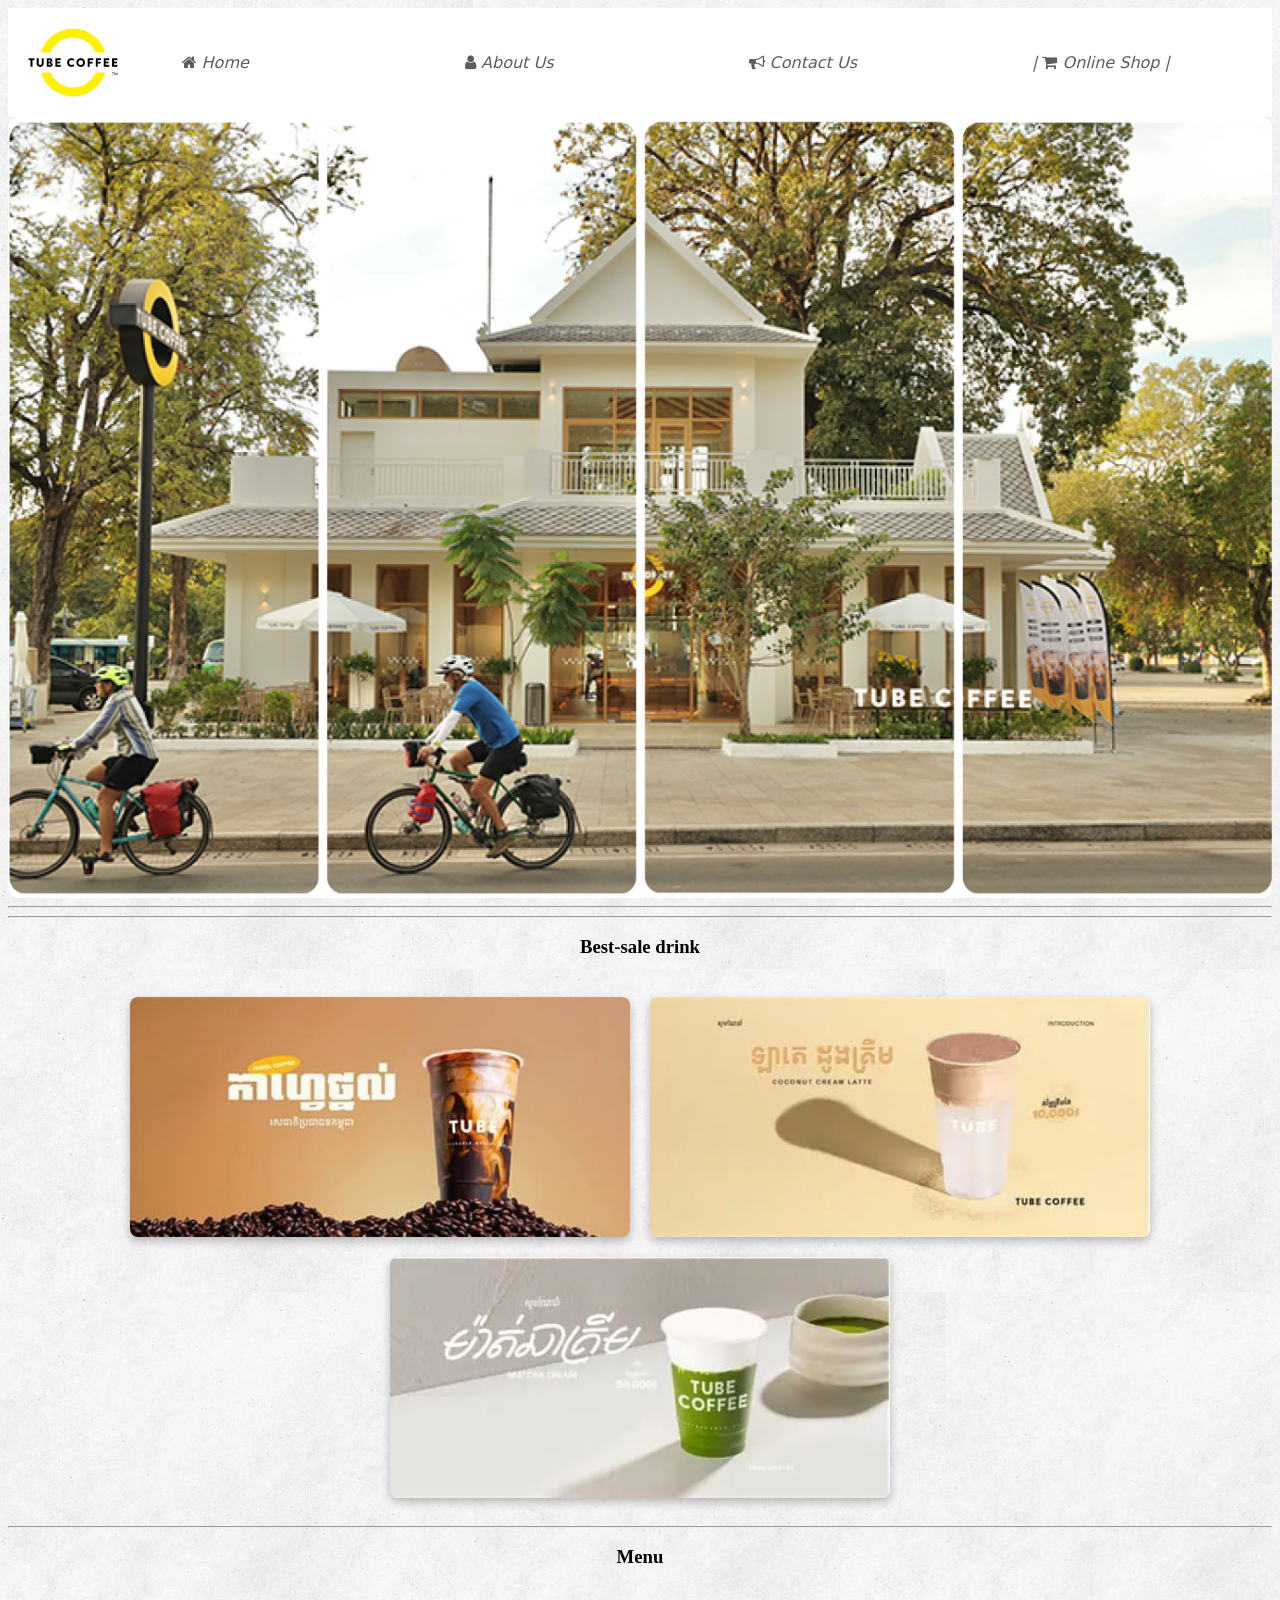
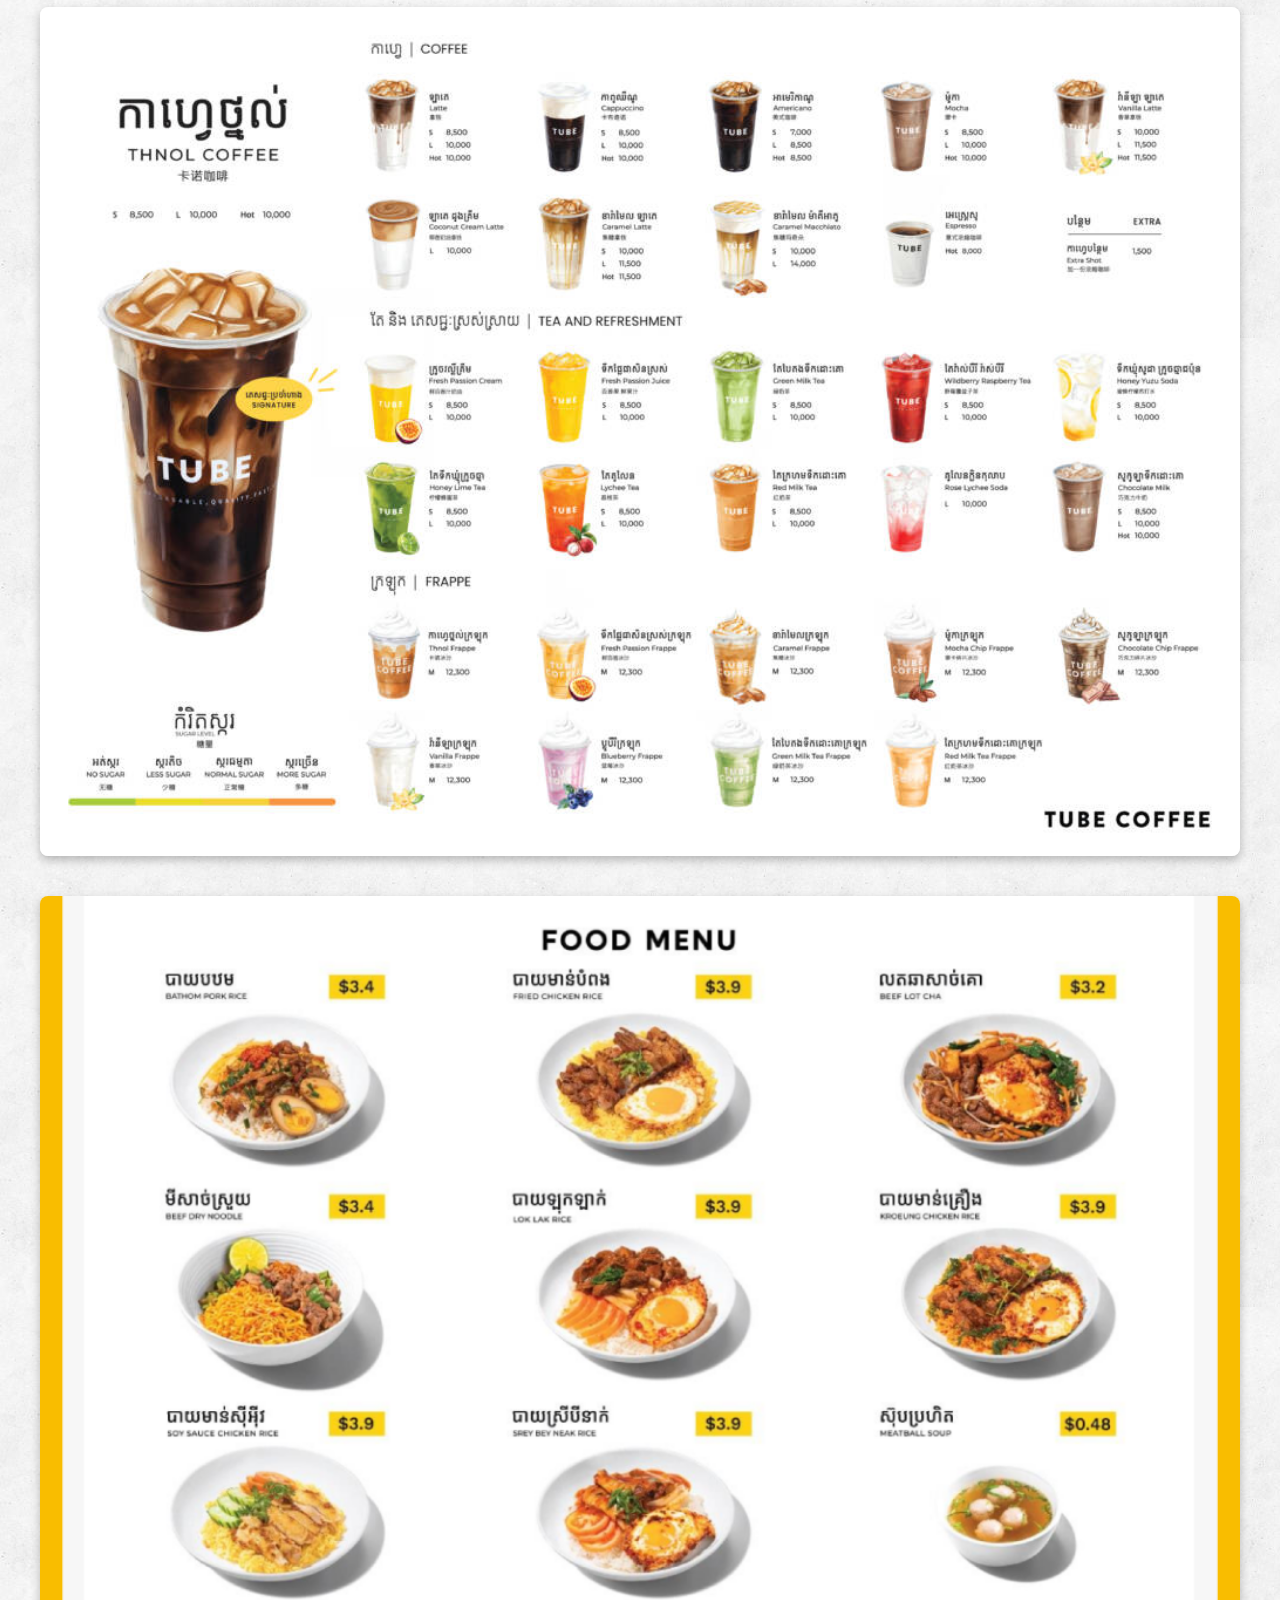
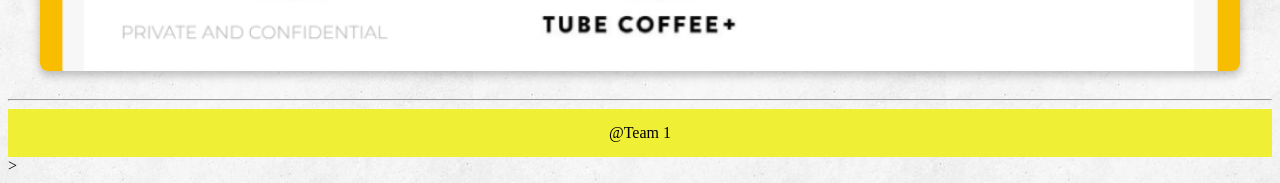
<file: index.html>
<!DOCTYPE html>
<html lang="en">
<head>
    <meta charset="UTF-8">
    <meta name="viewport" content="width=device-width, initial-scale=1.0">
    <link rel="stylesheet" href="style.css">
    <link rel="stylesheet" href="https://cdnjs.cloudflare.com/ajax/libs/font-awesome/4.7.0/css/font-awesome.min.css" />
    <link rel="stylesheet" href="https://www.w3schools.com/w3css/5/w3.css">
    <title>Asignment</title>
</head>


<body background="img/background-color.jpg">
<div class="container"> 
  <header>
    <img src="img/tube-logo.jpg" width="90">
    <a href="index.html" class="HL"><i class="fa fa-home"></i> Home</a>
    <a href="about-us.html" class="HL"><i class="fa fa-user"></i></i> About Us</a>
    <a href="contact-us.html" class="HL"><i class="fa fa-bullhorn"></i> Contact Us</a>
    <a href="https://www.foodpanda.com.kh/en/restaurant/m377/tube-coffee" class="HL">| <i class="fa fa-shopping-cart"></i> Online Shop |</a>
  </header>


    <img src="img/jumbotron.png" alt="Tube Coffee" class="jumbotron-img">

  <hr>
  <hr>

  <!-- menu -->
  <h3>Best-sale drink</h3>
  <div class="menu-preview">
    <img class="menu-img" src="img/1.jpg">
    <img class="menu-img" src="img/2.jpg">
    <img class="menu-img" src="img/3.jpg">
  </div>
  <hr>

  <h3>Menu</h3>
  <div class="menu-preview2">
    <img class="menu-img2" src="img/menu-1.jpg">
  </div>

  <div class="menu-preview2">
    <img class="menu-img2" src="img/menu-3.png">
  </div>
  <hr>


  <footer>
    @Team 1
  </footer>

</div> 
</body>
</html>>
</file>
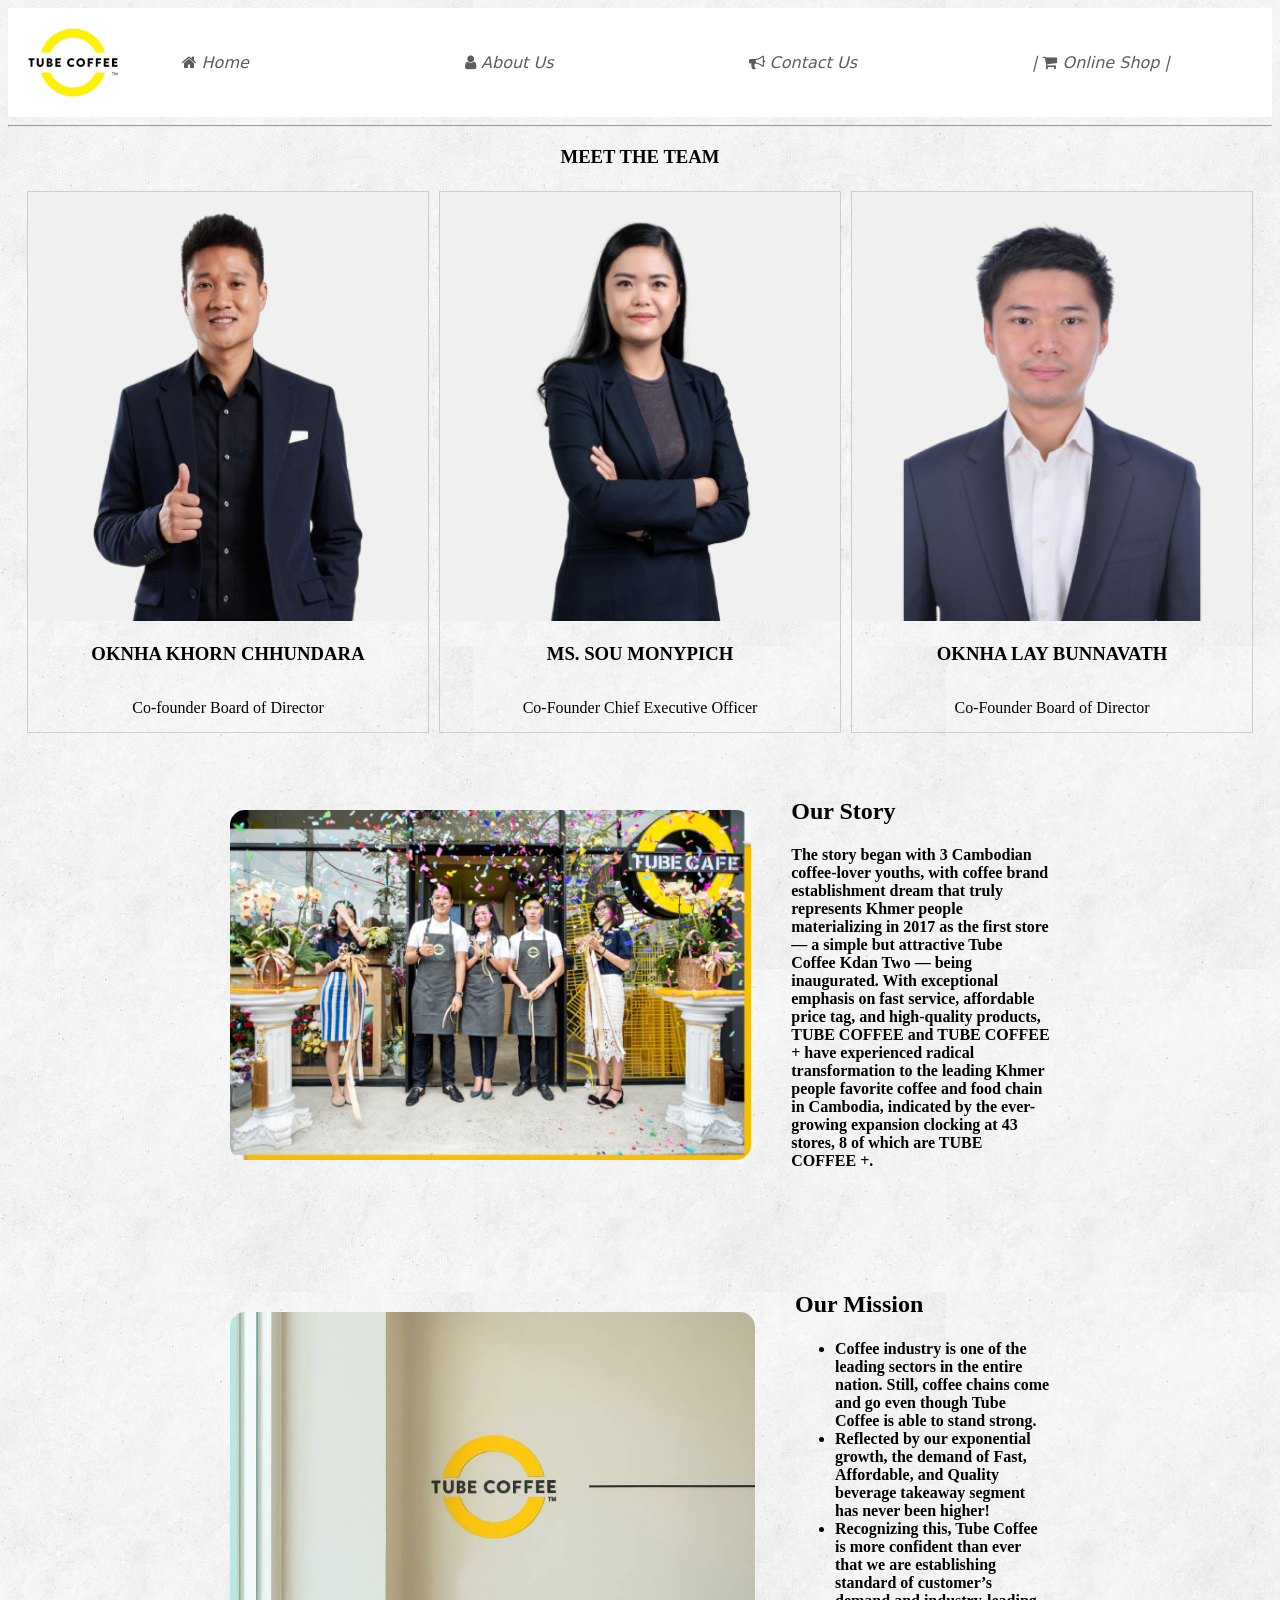
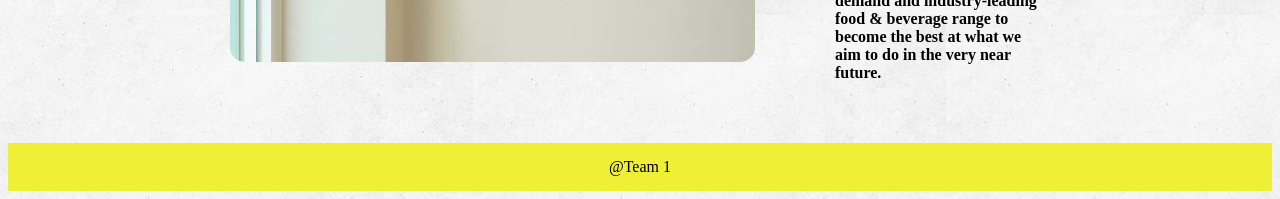
<file: about-us.html>
<!DOCTYPE html>
<html lang="en">
<head>
    <meta charset="UTF-8">
    <meta name="viewport" content="width=device-width, initial-scale=1.0">
    <link rel="stylesheet" href="style.css">
    <link rel="stylesheet" href="https://cdnjs.cloudflare.com/ajax/libs/font-awesome/4.7.0/css/font-awesome.min.css" />
    <link rel="stylesheet" href="https://www.w3schools.com/w3css/5/w3.css">
    <title>Asignment</title>
</head>

<body background="img/background-color.jpg">
<div class="container">
    <header>
        <img src="img/tube-logo.jpg" width="90">
        <a href="index.html" class="HL"><i class="fa fa-home"></i> Home</a>
        <a href="about-us.html" class="HL"><i class="fa fa-user"></i></i> About Us</a>
        <a href="contact-us.html" class="HL"><i class="fa fa-bullhorn"></i> Contact Us</a>
        <a href="https://www.foodpanda.com.kh/en/restaurant/m377/tube-coffee" class="HL">| <i class="fa fa-shopping-cart"></i> Online Shop |</a>
    </header>

<div class="container">
    <hr>

    <div>
        <h3>
            MEET THE TEAM
        </h3>

        <div class="gallery">

            <div class="gallery-item">
                <a target="_blank" href="">
                    <img src="img/founder-1.png" alt="Cinque Terre" width="600" height="400">
                </a>
                <h3>
                    OKNHA KHORN CHHUNDARA
                </h3>
                <div class="desc">
                    Co-founder
                    Board of Director
                </div>
            </div>

            <div class="gallery-item">
                <a target="_blank" href="">
                    <img src="img/founder-2.png" alt="Cinque Terre" width="600" height="400">
                </a>
                <h3>
                    MS. SOU MONYPICH
                </h3>
                <div class="desc">
                    Co-Founder
                    Chief Executive Officer
                </div>
            </div>

            <div class="gallery-item">
                <a target="_blank" href="">
                    <img src="img/founder-3.png" alt="Cinque Terre" width="600" height="400">
                </a>
                <h3>
                    OKNHA LAY BUNNAVATH
                </h3>
                <div class="desc">
                    Co-Founder
                    Board of Director
                </div>
            </div>
        </div>
    </div>


    <div class="story-container">
        <div class="vision">
        <img src="img/our-story.png" alt="Coffee">
        <div class="text">
            <h2>Our Story</h2>
            <h4>
                The story began with 3 Cambodian coffee-lover youths, with coffee brand establishment dream that truly represents Khmer people materializing in 2017 as the first store — a simple but attractive Tube Coffee Kdan Two — being inaugurated. With exceptional emphasis on fast service, affordable price tag, and high-quality products, TUBE COFFEE and TUBE COFFEE + have experienced radical transformation to the leading Khmer people favorite coffee and food chain in Cambodia, indicated by the ever-growing expansion clocking at 43 stores, 8 of which are TUBE COFFEE +.
            </h4>
        </div>
        </div>
    
        <div class="vision">
            <img src="img/vision.jpg" alt="Coffee">
            <div class="text">
                <h2>Our Mission</h2>
                <h4>
                    <ul>
                        <li>Coffee industry is one of the leading sectors in the entire nation. Still, coffee chains come and go even though Tube Coffee is able to stand strong.</li>
                        <li>Reflected by our exponential growth, the demand of Fast, Affordable, and Quality beverage takeaway segment has never been higher!</li>
                        <li>Recognizing this, Tube Coffee is more confident than ever that we are establishing standard of customer’s demand and industry-leading food & beverage range to become the best at what we aim to do in the very near future.</li>
                    </ul>
                </h4>
            </div>
        </div>
    </div>


  <footer>
    @Team 1
  </footer>

</div> 
</body>
</html>
</file>
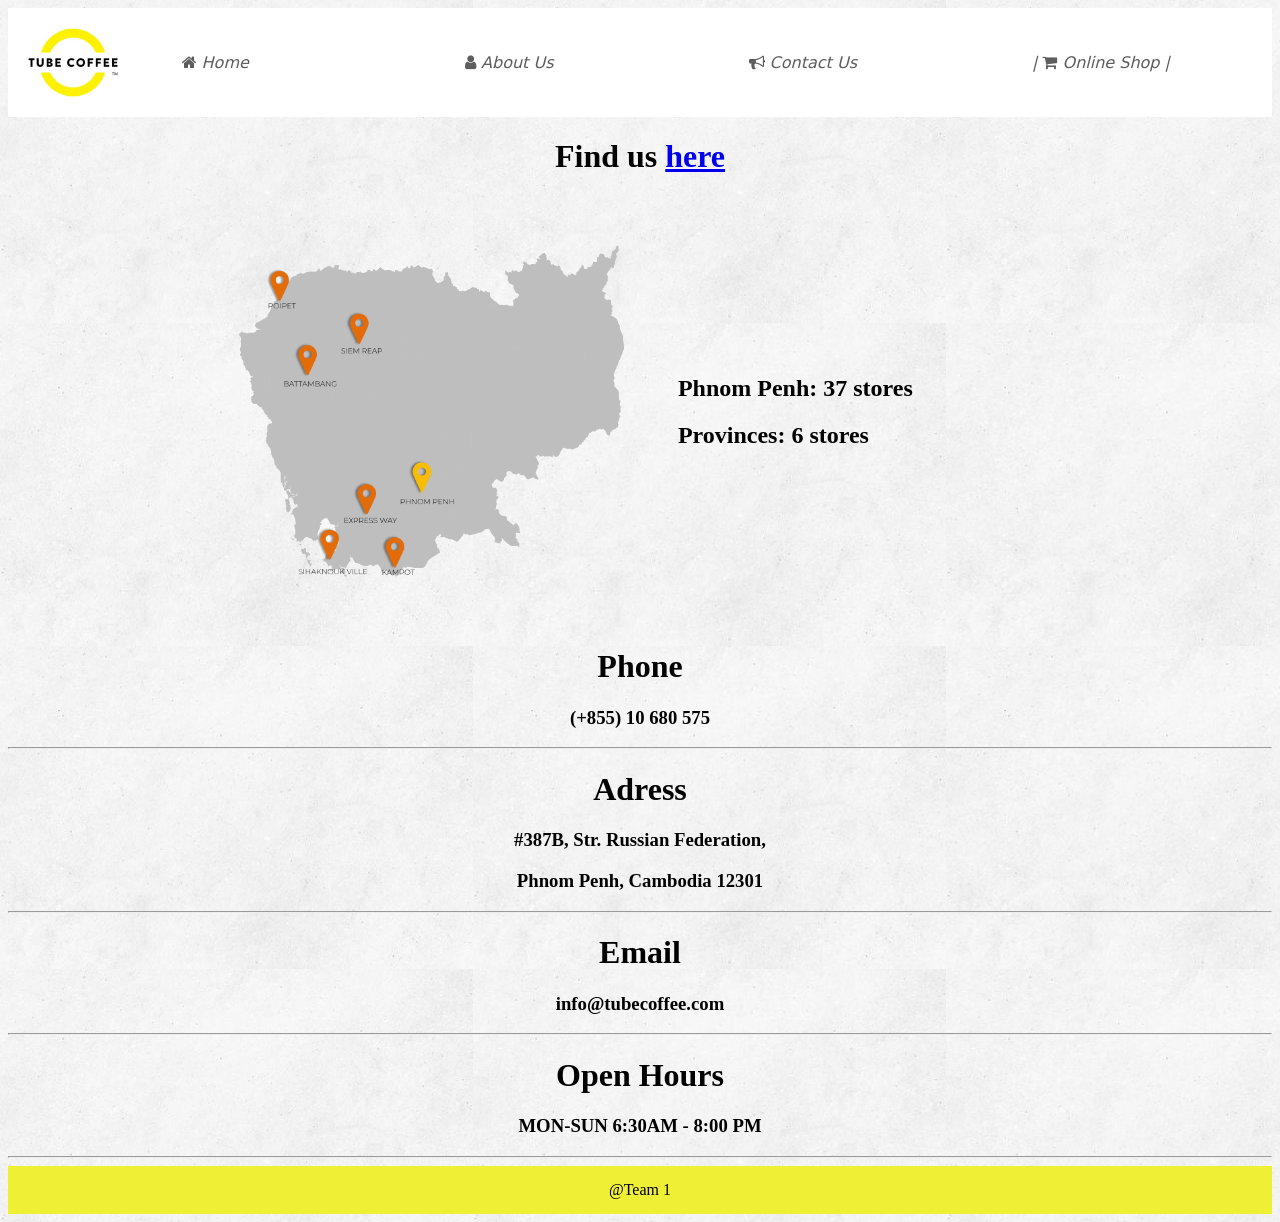
<file: contact-us.html>
<!DOCTYPE html>
<html lang="en">
<head>
    <meta charset="UTF-8">
    <meta name="viewport" content="width=device-width, initial-scale=1.0">
    <link rel="stylesheet" href="style.css">
    <link rel="stylesheet" href="https://cdnjs.cloudflare.com/ajax/libs/font-awesome/4.7.0/css/font-awesome.min.css" />
    <link rel="stylesheet" href="https://www.w3schools.com/w3css/5/w3.css">
    <title>Asignment</title>
</head>
  
<body background="img/background-color.jpg">
<div class="container">
  <header>
    <img src="img/tube-logo.jpg" width="90">
    <a href="index.html" class="HL"><i class="fa fa-home"></i> Home</a>
    <a href="about-us.html" class="HL"><i class="fa fa-user"></i></i> About Us</a>
    <a href="contact-us.html" class="HL"><i class="fa fa-bullhorn"></i> Contact Us</a>
    <a href="https://www.foodpanda.com.kh/en/restaurant/m377/tube-coffee" class="HL">| <i class="fa fa-shopping-cart"></i> Online Shop |</a>
  </header>
    
    <div class="contact-section">
        <h1>Find us
            <a href="https://www.google.com/maps/search/TUBE+COFFEE,+Phnom+Penh,+Cambodia/">here</a>
        </h1>
        <div class="story-container2">
            <div class="vision">
            <img src="img/map.png" alt="Coffee">
                <div class="text">
                    <h2>Phnom Penh: 37 stores</h2>
                    <h2>Provinces: 6 stores</h2>
                    
                </div>
            </div>
        </div>   

        <h1>Phone
            <h3>(+855) 10 680 575</h3>
        </h1>
        <hr>

        <h1>Adress
            <h3>#387B, Str. Russian Federation,</h3> 
            <h3>Phnom Penh, Cambodia 12301</h3>    
        </h1>
        <hr>

        <h1>Email
            <h3>info@tubecoffee.com</h3>
        </h1>
        <hr>

        <h1>Open Hours
            <h3>MON-SUN 6:30AM - 8:00 PM</h3>
        </h1>
        <hr>
    </div>    

    

  <footer>
    @Team 1
  </footer>

</div>
</body>
</html>
</file>
<file: style.css>
header {
    display: flex;
    align-items: center;
    justify-content: space-between;
    background-color: white;
    padding: 20px;
    position: sticky;
    height: auto;
    max-width: 100%;
    margin: 0 auto;
    flex-wrap: wrap;
    position: sticky;
    top: 0;
}

.logo {
    flex: 0; 
}

.img{
    width: 10px;
    height: 10px;
}

a:link.HL,a:visited.HL{
    font-family: system-ui, -apple-system, BlinkMacSystemFont, 'Segoe UI', Roboto, Oxygen, Ubuntu, Cantarell, 'Open Sans', 'Helvetica Neue', sans-serif;
    font-style: oblique;
    color: rgb(94, 93, 93);
    background-color: white;
    padding-bottom: 20px;
    padding-left: 20px;
    padding-top:20px;
    padding-right: 20px;
    width:200px;
    margin: 0px;
    text-decoration:none;
}

a.HL:hover, a.HL:active {
    background-color: white; 
    color: black;
}

/* jumbotron */
.jumbotron-img {
    width: 1500px;
    max-width: 100%;
    height: auto;
    margin: 0 auto;
    object-fit: cover;
    object-position: center;
    display: block;
    border-radius: 10px;
}

/* text */
h1{
    text-align: center;
}
h2{
    text-align: left;
}
h3{
    text-align: center;
}
h5{
    text-align: center;
}

p {
  border: 2px solid rgb(66, 56, 56);
  border-radius: 12px;
  padding: 5px;
}

    .vision {
        display: flex;
        align-items: center;
        gap: 40px;
        padding: 40px;
    }

    .vision img {
        width: auto;
        height: 350px;
        object-fit: cover;
        border-radius: 15px;
    }

    .text {
        width: 60%;
    }

    .text p {
        font-size: 18px;
        line-height: 1.6;
    }

  
div.Menu img{
    max-width: 100% ;
    
}

    /* gallary */
    div.gallery {
        align-items: center;
        display: flex;
        flex-wrap: wrap;
        justify-content: center;
    }

    div.gallery-item {
        margin: 5px;
        border: 1px solid #ccc;
        width: 400px;
    }

    div.gallery-item:hover {
    border: 1px solid #777;
    }

    div.gallery-item img {
    width: 100%;
    height: auto;
    }

    div.gallery-item div.desc {
    padding: 15px;
    text-align: center;
    }

    .story-container {
    max-width: 900px;
    margin: 0 auto;
}

    .story-container2 {
    width: 900px; 
    margin: 0 auto;
}



/* menu */
.menu-preview {
    display: flex;
    justify-content: center;
    align-items: center;
    gap: 20px;
    flex-wrap: wrap;
    padding: 20px 0;
}

.menu-img {
    width: 100%;
    max-width: 500px;
    border-radius: 8px;
    box-shadow: 0 4px 10px rgba(0, 0, 0, 0.25);
    transition: transform 0.3s ease, box-shadow 0.3s ease;
    cursor: pointer;
}

.menu-img:hover {
    transform: scale(1.05);
    box-shadow: 0 8px 20px rgba(0, 0, 0, 0.35);
}

.menu-preview2 {
    display: flex;
    justify-content: center;
    align-items: center;
    gap: 20px;
    flex-wrap: wrap;
    padding: 20px 0;
}

.menu-img2 {
    width: 100%;
    max-width: 1200px;
    border-radius: 8px;
    box-shadow: 0 4px 10px rgba(0, 0, 0, 0.25);
    transition: transform 0.3s ease, box-shadow 0.3s ease;
    cursor: pointer;
}

.menu-img2:hover {
    transform: scale(1.05);
    box-shadow: 0 8px 20px rgba(0, 0, 0, 0.35);
}


footer {
    align-items: center;
    padding: 15px;
    padding-bottom: 15px;
    background-color: rgb(239, 239, 53);
    color: black;
    text-align: center;
    font-family: Georgia, 'Times New Roman', Times, serif;
}
</file>
